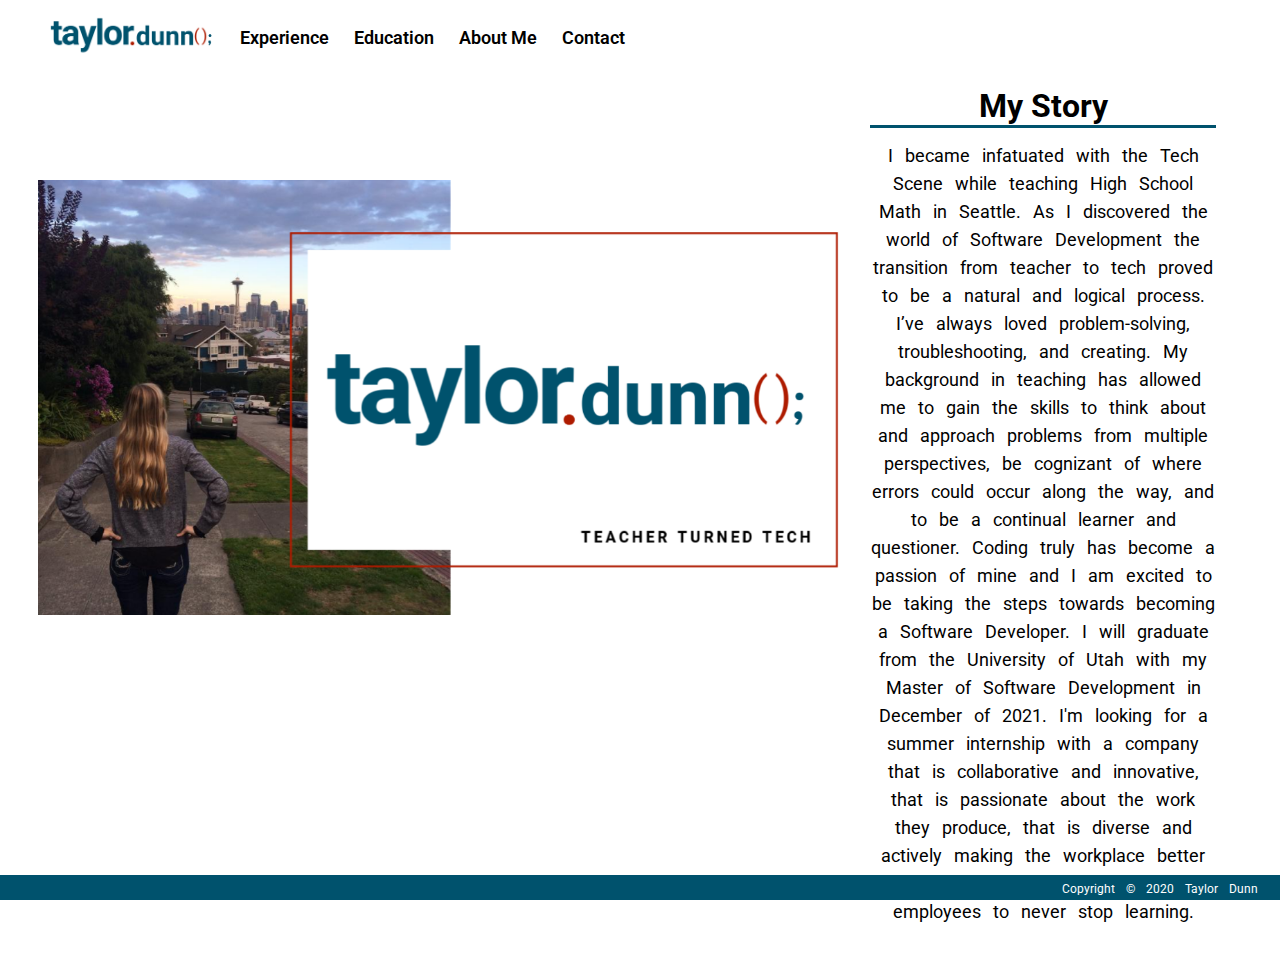
<file: index.html>
<!DOCTYPE html>
<html lang="en" dir="ltr">
<head>
    <meta charset="UTF-8">
    <meta name="description" content="Portfolio website for Taylor Dunn">
    <meta name="keyword" content="Computer Science, Software Development, Teacher, Tech">
    <meta name="author" content="Taylor Dunn">
    <meta name="viewpoint" content="width=device-width, initial-scale=1.0">
    <link href="style/portfolio-style.css" rel="stylesheet" type="text/css">
    <title>Taylor Dunn Portfolio</title>
</head>

<body>
    <header>
        <a href="index.html"><img class="logo" src="images/TaylorDunnLogo1.png" alt="Taylor Dunn Logo"></a>
        <nav>
            <ul>
                
                <li><a href="html/portfolio-experience.html" class="nav">Experience</a></li>
                 <li><a href="html/portfolio-education.html" class="nav">Education</a></li>
                 <li><a href="html/portfolio-about-me.html" class="nav">About Me</a></li>
                 <li><a href="html/portfolio-contact.html" class="nav">Contact</a></li>               
            </ul>
        </nav>
    </header>

    <main>
        <div id="banner">
            <img src="images/TaylorDunnBanner1.png" alt = "A banner showing an image of Taylor against the Seattle Skyline.">
            <h1 id="bannerInfo">Taylor Dunn: Teacher Turned Tech</h1>
        </div>
        <div id= AboutMe>
        <h1>My Story</h1>
            <p id = "Intro">I became infatuated with the Tech Scene while teaching High School Math in Seattle. As I discovered the world of Software Development the transition from teacher to tech proved to be a natural and logical process. I’ve always loved problem-solving, troubleshooting, and creating. My background in teaching has allowed me to gain the skills to think about and approach problems from multiple perspectives, be cognizant of where errors could occur along the way, and to be a continual learner and questioner. Coding truly has become a passion of mine and I am excited to be taking the steps towards becoming a Software Developer.

            I will graduate from the University of Utah with my Master of Software Development in December of 2021. I'm looking for a summer internship with a company that is collaborative and innovative, that is passionate about the work they produce, that is diverse and actively making the workplace better for all individuals, and who pushes employees to never stop learning. </p></div>
    </main>
    <footer>
        <p>Copyright © 2020 Taylor Dunn &nbsp;</p> 
    </footer>
</body>
</html>
</file>
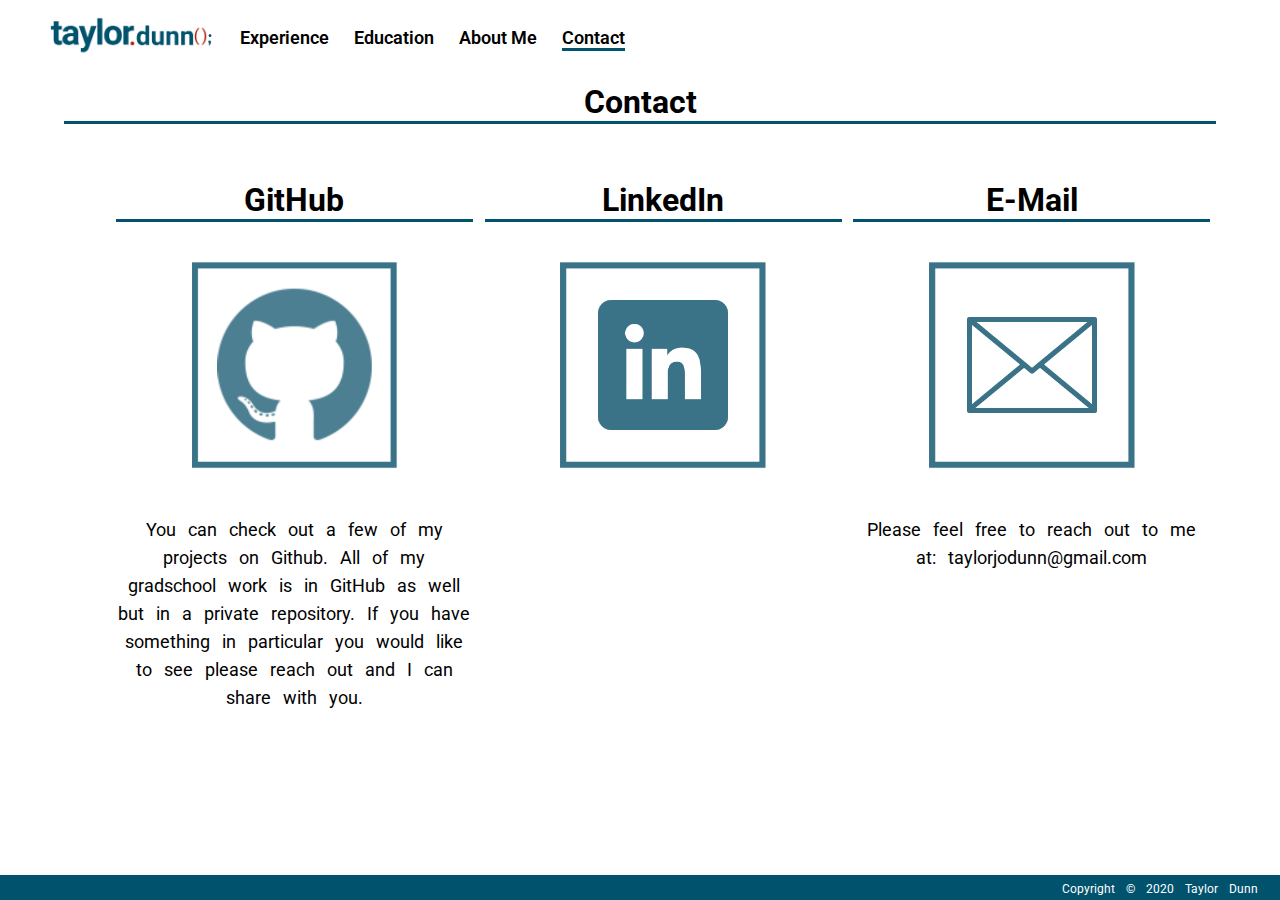
<file: html/portfolio-contact.html>
<!DOCTYPE html>
<html lang="en" dir="ltr">
<head>
    <meta charset="UTF-8">
    <meta name="description" content="Portfolio website for Taylor Dunn">
    <meta name="keyword" content="Computer Science, Software Development, Teacher, Tech">
    <meta name="author" content="Taylor Dunn">
    <meta name="viewpoint" content="width=device-width, initial-scale=1.0">
    <link href="../style/portfolio-style.css" rel="stylesheet" type="text/css">
    <title>Taylor Dunn Contact</title>
</head>

<body>
    <header>
        <a href="../index.html"><img class="logo" src="../images/TaylorDunnLogo1.png" alt="Taylor Dunn Logo"></a>
        <nav>
            <ul>
                <li><a href="portfolio-experience.html" class="nav">Experience</a></li>
                <li><a href="portfolio-education.html" class="nav">Education</a></li>
                <li><a href="portfolio-about-me.html" class="nav">About Me</a></li>
                <li><a href="portfolio-contact.html" class="active nav">Contact</a></li>
            </ul>
        </nav>
    </header>

    <main>
        <h1>Contact</h1>
        <div class="Contact">
            <h1>E-Mail</h1>
            <img src="../images/email.png" alt="Envelope icon">
            <p>Please feel free to reach out to me at: taylorjodunn@gmail.com</p>
        </div>
        <div class="Contact">
            <h1>LinkedIn</h1>
            <a href="https://www.linkedin.com/in/taylorjodunn">
                <img src="../images/linked%20in.png" alt="LinkedIn icon"></a>
        </div>
        <div class="Contact">
            <h1>GitHub</h1>
            <a href="https://github.com/TailorDone">
                <img src="../images/github.png" alt="GitHub icon"></a>
            <p>You can check out a few of my projects on Github. All of my gradschool work is in GitHub as well but in a private repository. If you have something in particular you would like to see please reach out and I can share with you.</p>
        </div>
    </main>
    <footer>
        <p>Copyright © 2020 Taylor Dunn &nbsp;</p>
    </footer>
</body></html>
</file>
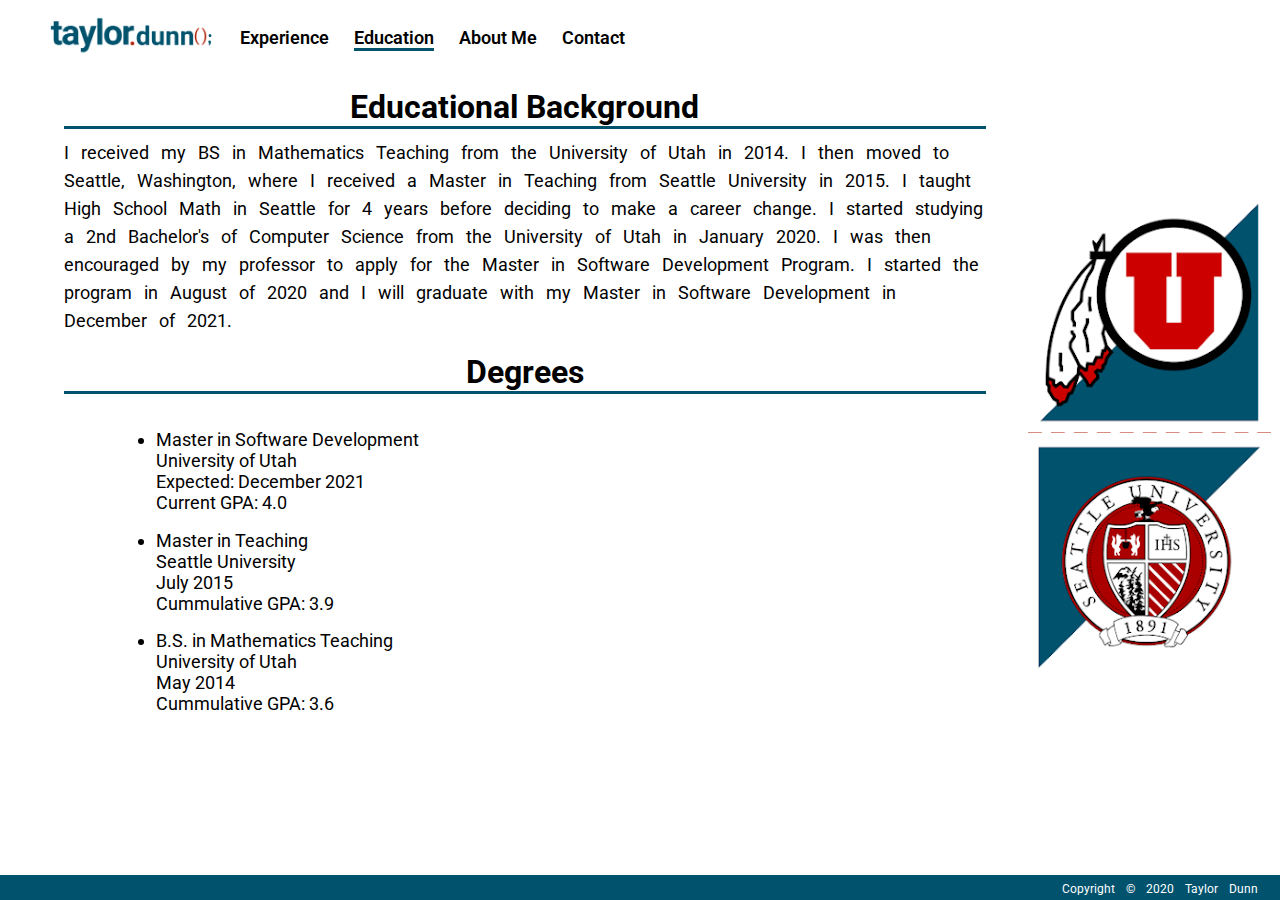
<file: html/portfolio-education.html>
<!DOCTYPE html>
<html lang="en" dir="ltr">

<head>
    <meta charset="UTF-8">
    <meta name="description" content="Portfolio website for Taylor Dunn">
    <meta name="keyword" content="Computer Science, Software Development, Teacher, Tech">
    <meta name="author" content="Taylor Dunn">
    <meta name="viewpoint" content="width=device-width, initial-scale=1.0">
    <link href="../style/portfolio-style.css" rel="stylesheet" type="text/css">
    <title>Taylor Dunn Education</title>
</head>

<body>
    <header>
        <a href="../index.html"><img class="logo" src="../images/TaylorDunnLogo1.png" alt="Taylor Dunn Logo"></a>
        <nav>
            <ul>
                <li><a href="portfolio-experience.html" class="nav">Experience</a></li>
                <li><a href="portfolio-education.html" class="active nav">Education</a></li>
                <li><a href="portfolio-about-me.html" class="nav">About Me</a></li>
                <li><a href="portfolio-contact.html" class="nav">Contact</a></li>
            </ul>
        </nav>
    </header>

    <main>
        <div id="schoolPic"><img src="../images/Schools.png" alt="University of Utah and Seattle University Logo">
        </div>
        <div id="Schools">
            <h1>Educational Background</h1>
            <p>I received my BS in Mathematics Teaching from the University of Utah in 2014. I then moved to Seattle, Washington, where I received a Master in Teaching from Seattle University in 2015. I taught High School Math in Seattle for 4 years before deciding to make a career change. I started studying a 2nd Bachelor's of Computer Science from the University of Utah in January 2020. I was then encouraged by my professor to apply for the Master in Software Development Program. I started the program in August of 2020 and I will graduate with my Master in Software Development in December of 2021.</p>
            <h1>Degrees</h1>
            <ul>
                <li>Master in Software Development <br>University of Utah<br> Expected: December 2021 <br> Current GPA: 4.0</li>
                <li>Master in Teaching <br> Seattle University<br> July 2015 <br> Cummulative GPA: 3.9</li>
                <li>B.S. in Mathematics Teaching <br> University of Utah<br> May 2014 <br> Cummulative GPA: 3.6</li>
            </ul>
        </div>

    </main>
    <footer>
        <p>Copyright © 2020 Taylor Dunn &nbsp;</p>
    </footer>
</body></html>
</file>
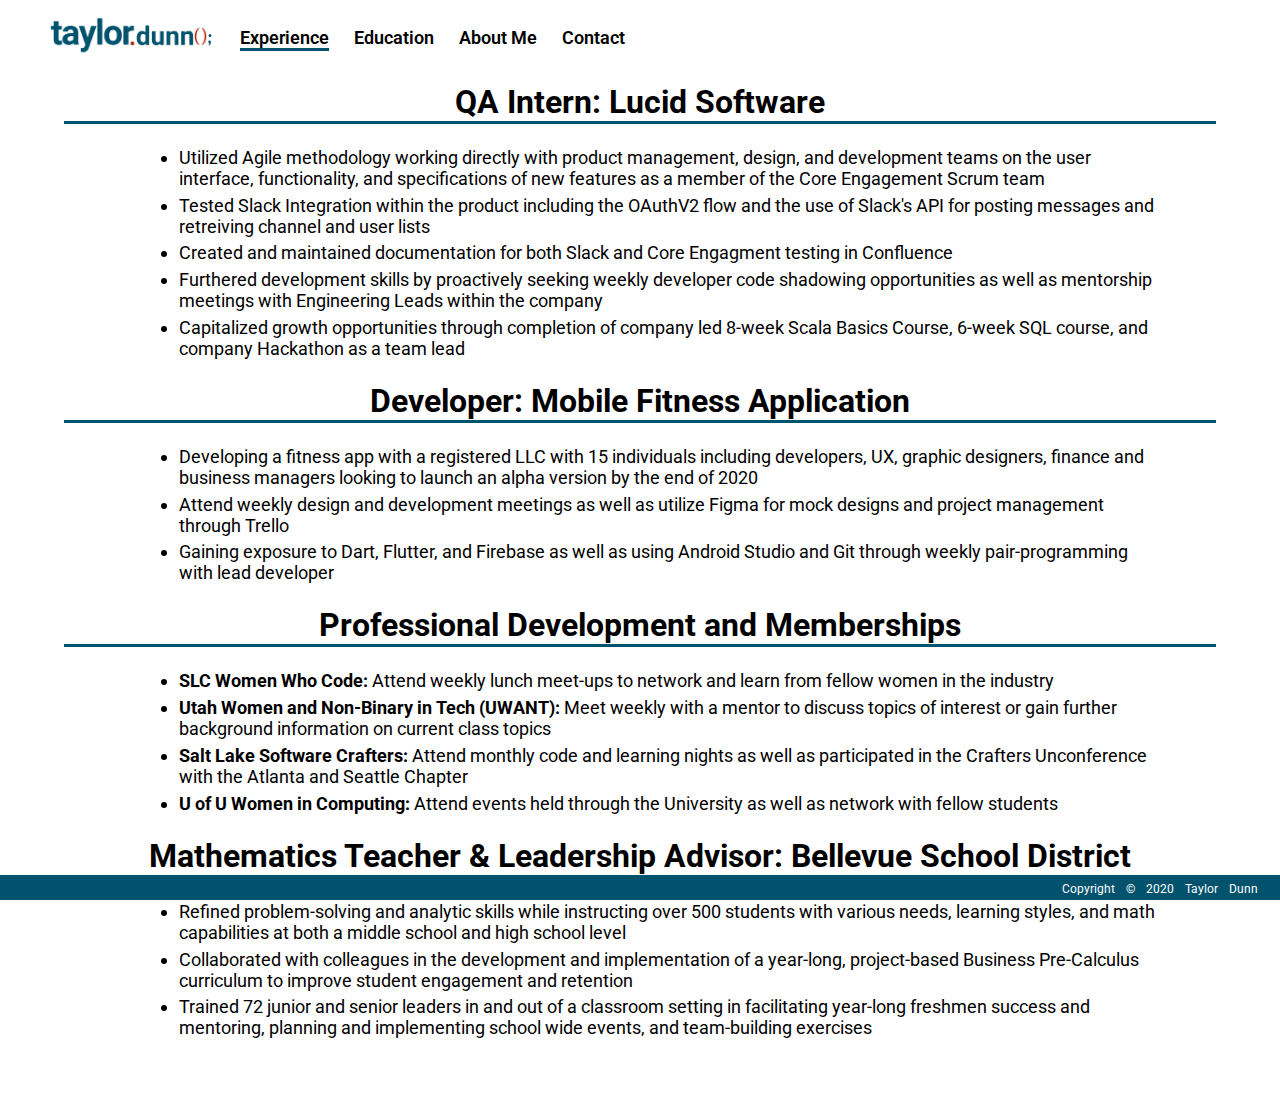
<file: html/portfolio-experience.html>
<!DOCTYPE html>
<html lang="en" dir="ltr">

<head>
    <meta charset="UTF-8">
    <meta name="description" content="Portfolio website for Taylor Dunn">
    <meta name="keyword" content="Computer Science, Software Development, Teacher, Tech">
    <meta name="author" content="Taylor Dunn">
    <meta name="viewpoint" content="width=device-width, initial-scale=1.0">
    <link href="../style/portfolio-style.css" rel="stylesheet" type="text/css">
    <title>Taylor Dunn Experience</title>
</head>

<body>
    <header>
        <a href="../index.html"><img class="logo" src="../images/TaylorDunnLogo1.png" alt="Taylor Dunn Logo"></a>
        <nav>
            <ul>
                <li><a href="portfolio-experience.html" class="active nav">Experience</a></li>
                <li><a href="portfolio-education.html" class="nav">Education</a></li>
                <li><a href="portfolio-about-me.html" class="nav">About Me</a></li>
                <li><a href="portfolio-contact.html" class="nav">Contact</a></li>
            </ul>
        </nav>
    </header>

    <main>
        <div id=Experience>
            <h1>QA Intern: Lucid Software</h1>
            <div class="WorkInfo">
                <ul class="WorkList">
                    <li>Utilized Agile methodology working directly with product management, design, and development teams on the user interface, functionality, and specifications of new features as a member of the Core Engagement Scrum team</li>
                    <li>Tested Slack Integration within the product including the OAuthV2 flow and the use of Slack's API for posting messages and retreiving channel and user lists</li>
                    <li>Created and maintained documentation for both Slack and Core Engagment testing in Confluence</li>  
                    <li>Furthered development skills by proactively seeking weekly developer code shadowing opportunities as well as mentorship meetings with Engineering Leads within the company</li>
                    <li>Capitalized growth opportunities through completion of company led 8-week Scala Basics Course, 6-week SQL course, and company Hackathon as a team lead</li>
                </ul>
            </div>
            <h1>Developer: Mobile Fitness Application</h1>
            <div class="WorkInfo">
                <ul class="WorkList">
                    <li>Developing a fitness app with a registered LLC with 15 individuals including developers, UX, graphic designers, finance and business managers looking to launch an alpha version by the end of 2020</li>
                    <li>Attend weekly design and development meetings as well as utilize Figma for mock designs and project management through Trello</li>
                    <li>Gaining exposure to Dart, Flutter, and Firebase as well as using Android Studio and Git through weekly pair-programming with lead developer</li>

                </ul>
            </div>
            <h1>Professional Development and Memberships</h1>
            <div class="WorkInfo">
                <ul class="WorkList">
                    <li><b>SLC Women Who Code:</b> Attend weekly lunch meet-ups to network and learn from fellow women in the industry</li>
                    <li><b>Utah Women and Non-Binary in Tech (UWANT):</b> Meet weekly with a mentor to discuss topics of interest or gain further background information on current class topics</li>
                    <li><b>Salt Lake Software Crafters:</b> Attend monthly code and learning nights as well as participated in the Crafters Unconference with the Atlanta and Seattle Chapter</li>
                    <li><b>U of U Women in Computing:</b> Attend events held through the University as well as network with fellow students</li>

                </ul>
            </div>
            <h1>Mathematics Teacher & Leadership Advisor: Bellevue School District</h1>
            <div class="WorkInfo">
                <ul class="WorkList">
                    <li>Refined problem-solving and analytic skills while instructing over 500 students with various needs, learning styles, and math capabilities at both a middle school and high school level </li>
                    <li>Collaborated with colleagues in the development and implementation of a year-long, project-based Business Pre-Calculus curriculum to improve student engagement and retention </li>
                    <li>Trained 72 junior and senior leaders in and out of a classroom setting in facilitating year-long freshmen success and mentoring, planning and implementing school wide events, and team-building exercises</li>
                </ul>
            </div>
        </div>
    </main>
    <footer>
        <p>Copyright © 2020 Taylor Dunn &nbsp;</p>
    </footer>
</body></html>
</file>
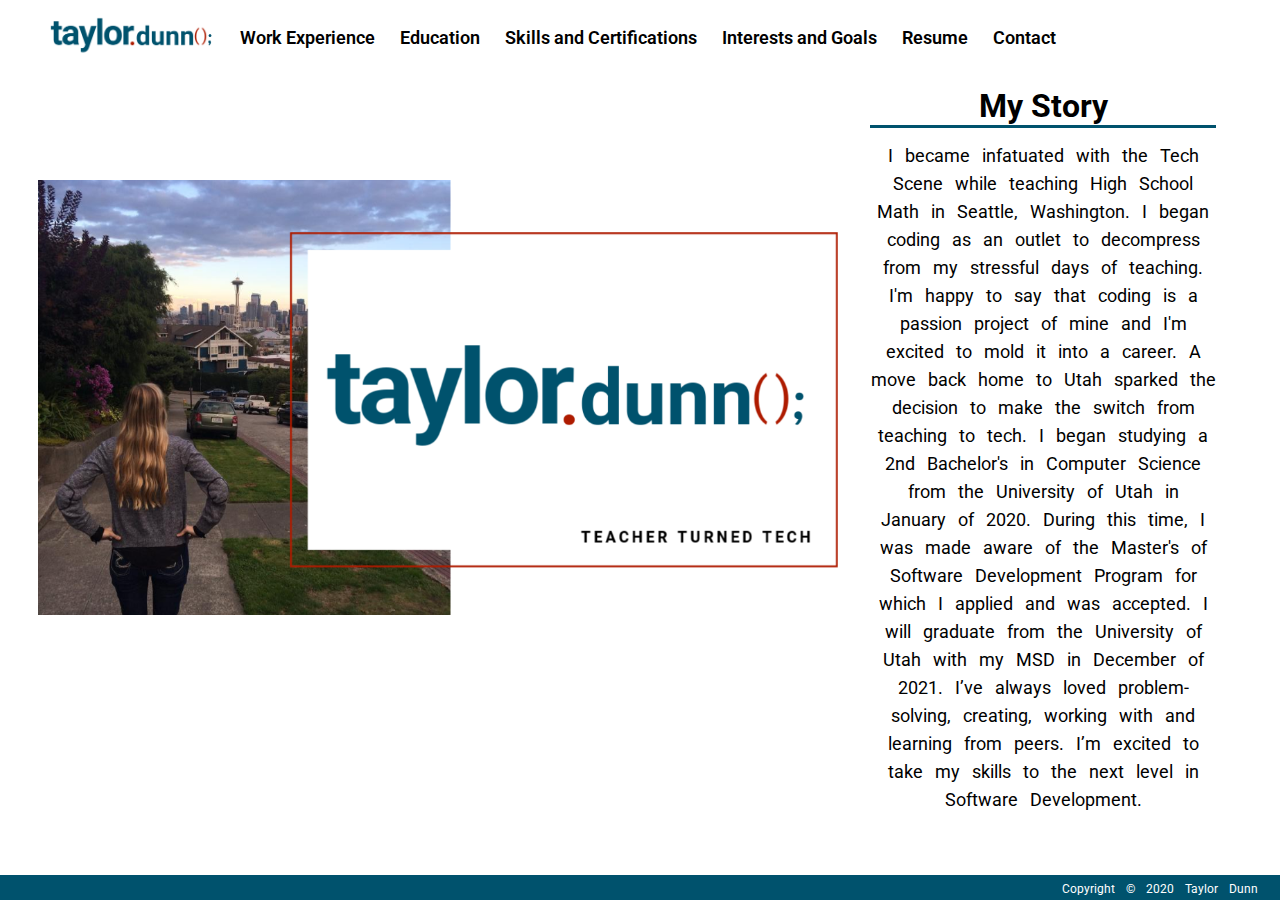
<file: html/portfolio-home.html>
<!DOCTYPE html>
<html lang="en" dir="ltr">
<head>
    <meta charset="UTF-8">
    <meta name="description" content="Portfolio website for Taylor Dunn">
    <meta name="keyword" content="Computer Science, Software Development, Teacher, Tech">
    <meta name="author" content="Taylor Dunn">
    <meta name="viewpoint" content="width=device-width, initial-scale=1.0">
    <link href="../style/portfolio-style.css" rel="stylesheet" type="text/css">
    <title>Taylor Dunn Portfolio</title>
</head>

<body>
    <header>
        <a href="portfolio-home.html"><img class="logo" src="../images/TaylorDunnLogo1.png" alt="Taylor Dunn Logo"></a>
        <nav>
            <ul>
                
                <li><a href="portfolio-work-experience.html" class="nav">Work Experience</a></li>
                 <li><a href="portfolio-education.html" class="nav">Education</a></li>
                 <li><a href="portfolio-skills.html" class="nav">Skills and Certifications</a></li>
                 <li><a href="portfolio-goals.html" class="nav">Interests and Goals</a></li>
                 <li><a href="portfolio-resume.html" class="nav">Resume</a></li>
                 <li><a href="portfolio-contact.html" class="nav">Contact</a></li>               
            </ul>
        </nav>
    </header>

    <main>
        <div id="banner">
            <img src="../images/TaylorDunnBanner1.png" alt = "A banner showing an image of Taylor against the Seattle Skyline.">
            <h1 id="bannerInfo">Taylor Dunn: Teacher Turned Tech</h1>
        </div>
        <div id= AboutMe>
        <h1>My Story</h1>
            <p id = "Intro">I became infatuated with the Tech Scene while teaching High School Math in Seattle, Washington. I began coding as an outlet to decompress from my stressful days of teaching. I'm happy to say that coding is a passion project of mine and I'm excited to mold it into a career. A move back home to Utah sparked the decision to make the switch from teaching to tech. I began studying a 2nd Bachelor's in Computer Science from the University of Utah in January of 2020. During this time, I was made aware of the Master's of Software Development Program for which I applied and was accepted. I will graduate from the University of Utah with my MSD in December of 2021. I’ve always loved problem-solving, creating, working with and learning from peers. I’m excited to take my skills to the next level in Software Development. </p></div>
    </main>
    <footer>
        <p>Copyright © 2020 Taylor Dunn &nbsp;</p> 
    </footer>
</body></html>
</file>
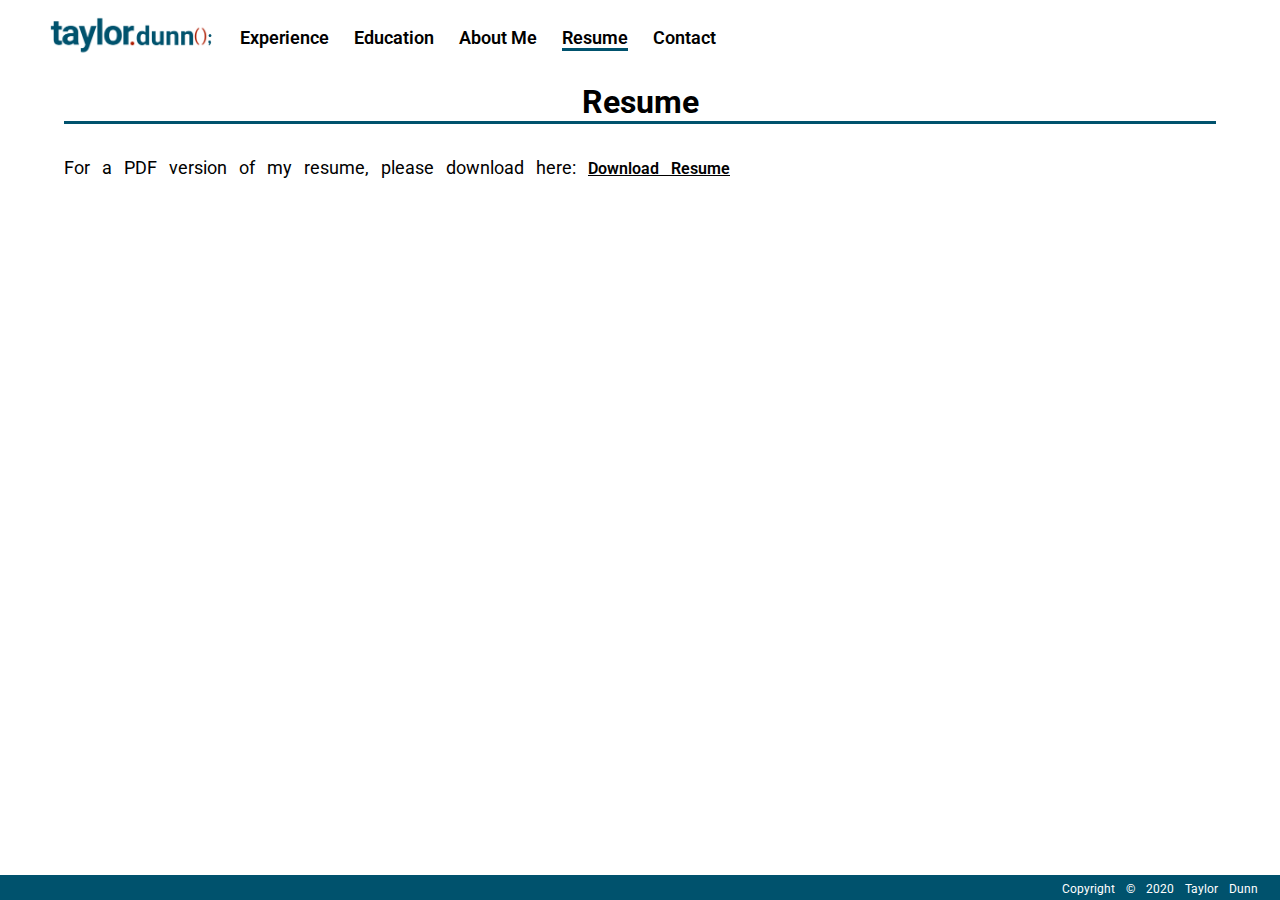
<file: html/portfolio-resume.html>
<!DOCTYPE html>
<html lang="en" dir="ltr">
<head>
    <meta charset="UTF-8">
    <meta name="description" content="Portfolio website for Taylor Dunn">
    <meta name="keyword" content="Computer Science, Software Development, Teacher, Tech">
    <meta name="author" content="Taylor Dunn">
    <meta name="viewpoint" content="width=device-width, initial-scale=1.0">
    <link href="../style/reset.css" rel="stylesheet" type="text/css">
    <link href="../style/portfolio-style.css" rel="stylesheet" type="text/css">
    <title>Taylor Dunn Resume</title>
</head>

<body>
    <header>
        <a href="../index.html"><img class="logo" src="../images/TaylorDunnLogo1.png" alt="Taylor Dunn Logo"></a>
        <nav>
            <ul>

                <li><a href="portfolio-experience.html" class="nav">Experience</a></li>
                <li><a href="portfolio-education.html" class="nav">Education</a></li>
                <li><a href="portfolio-about-me.html" class="nav">About Me</a></li>
                <li><a href="portfolio-resume.html" class="active nav">Resume</a></li>
                <li><a href="portfolio-contact.html" class="nav">Contact</a></li>
            </ul>
        </nav>
    </header>

    <main>
        <h1>Resume</h1><br>
        <p>For a PDF version of my resume, please download here:
        <a href="Taylor%20Dunn%20Resume.pdf" title="Taylor Dunn Resume">Download Resume</a></p>
    </main>
    <footer>
        <p>Copyright © 2020 Taylor Dunn &nbsp;</p>
    </footer>
</body></html>
</file>
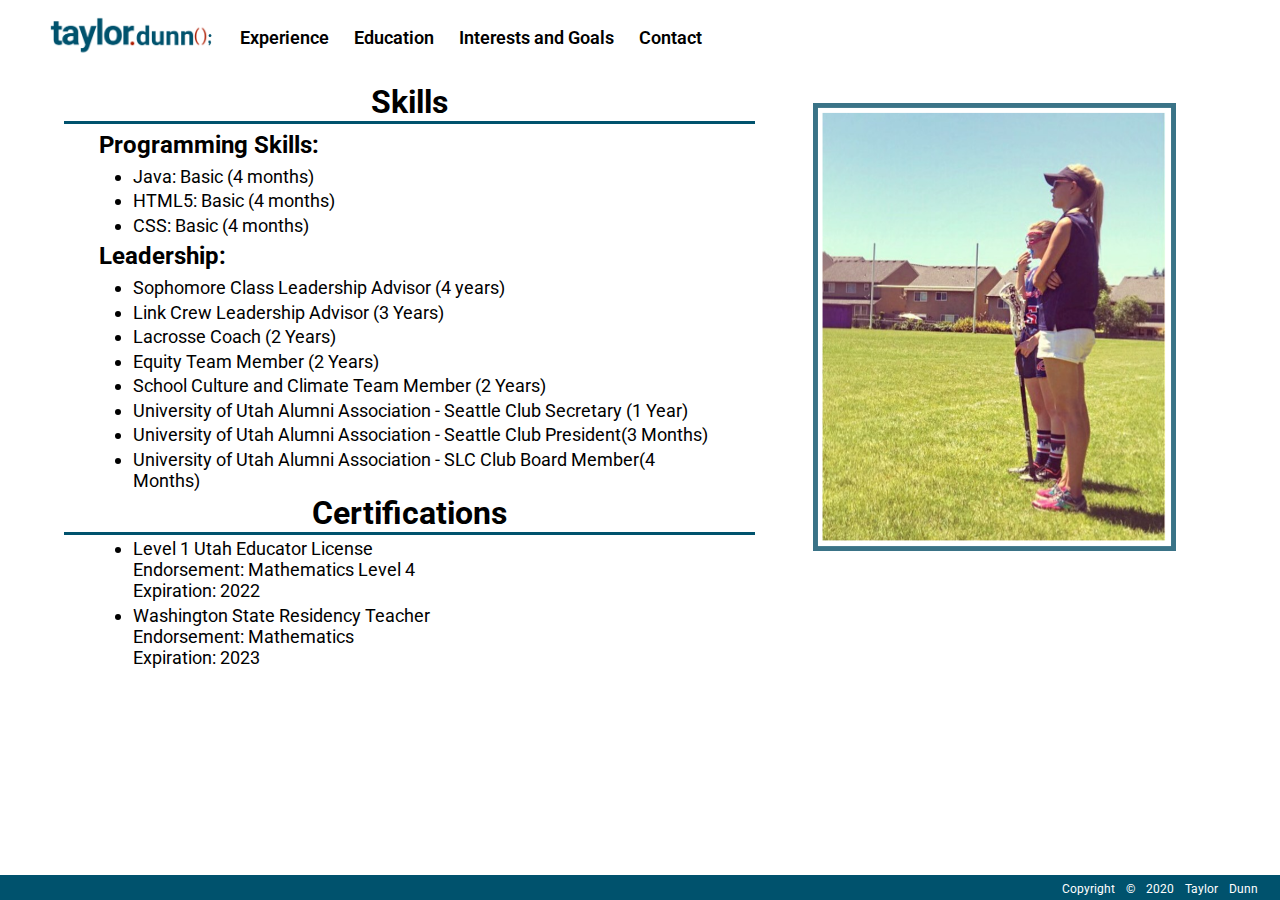
<file: html/portfolio-skills.html>
<!DOCTYPE html>
<html lang="en" dir="ltr">
<head>
    <meta charset="UTF-8">
    <meta name="description" content="Portfolio website for Taylor Dunn">
    <meta name="keyword" content="Computer Science, Software Development, Teacher, Tech">
    <meta name="author" content="Taylor Dunn">
    <meta name="viewpoint" content="width=device-width, initial-scale=1.0">
    <link href="../style/portfolio-style.css" rel="stylesheet" type="text/css">
    <title>Taylor Dunn Skills And Certifications</title>
</head>

<body>
    <header>
        <a href="../index.html"><img class="logo" src="../images/TaylorDunnLogo1.png" alt="Taylor Dunn Logo"></a>
        <nav>
            <ul>
                <li><a href="portfolio-experience.html" class="nav">Experience</a></li>
                <li><a href="portfolio-education.html" class="nav">Education</a></li>
                <li><a href="portfolio-goals.html" class="nav">Interests and Goals</a></li>
                <li><a href="portfolio-contact.html" class="nav">Contact</a></li>
            </ul>
        </nav>
    </header>

    <main>
        <div id="Skills">
            <h1>Skills</h1>
            <h2>Programming Skills:</h2>
            <ul>
                <li>Java: Basic (4 months)</li>
                <li>HTML5: Basic (4 months)</li>
                <li>CSS: Basic (4 months)</li>
            </ul>
            <h2> Leadership: </h2>
            <ul>
                <li>Sophomore Class Leadership Advisor (4 years)</li>
                <li>Link Crew Leadership Advisor (3 Years)</li>
                <li>Lacrosse Coach (2 Years)</li>
                <li>Equity Team Member (2 Years)</li>
                <li>School Culture and Climate Team Member (2 Years)</li>
                <li>University of Utah Alumni Association - Seattle Club Secretary (1 Year)</li>
                <li>University of Utah Alumni Association - Seattle Club President(3 Months)</li>
                <li>University of Utah Alumni Association - SLC Club Board Member(4 Months)</li>
            </ul>
            <h1>Certifications</h1>
            <ul>
                <li>Level 1 Utah Educator License<br> Endorsement: Mathematics Level 4 <br> Expiration: 2022</li>
                <li>Washington State Residency Teacher <br> Endorsement: Mathematics <br> Expiration: 2023</li>
            </ul>
        </div>
        <div id = "CoachPic">
            <img src="../images/Coach.png" alt = "Taylor and a lacrosse player looking at a lacrosse field.">
        </div>
    </main>
    <footer>
        <p>Copyright © 2020 Taylor Dunn &nbsp;</p>
    </footer>
</body></html>
</file>
<file: style/portfolio-style.css>
@import url('https://fonts.googleapis.com/css2?family=Lato&display=swap');
@import url('https://fonts.googleapis.com/css2?family=Roboto&display=swap');
@import url('https://fonts.googleapis.com/css2?family=Roboto:wght@400;700&display=swap');

* {
    margin: 0;
    padding: 0;
}

body {}

body:after {
    content: ".";
    display: block;
    height: 0;
    clear: both;
    visibility: hidden;
}

header {
    background-color: #FFF;
    height: 70px;
    position: sticky;
    top: 0;
    width: 100%;
}

main {
    margin: 1% 5% 2% 5%;
    background-color: #FFF;
    font-size: 1rem;
    font-family: 'Roboto', sans-serif;
    color: #000;
}

.logo {
    margin-left: 3%;
    text-align: left;
    float: left;
    max-height: 50px;
    margin-top: 10px;
}

.logo:hover {
    position: relative;
    left: 5px;
    height: auto;
    display: block;
    z-index: 999;
}


nav ul li {
    display: inline-block;
    padding: 25px 2px 0px 15px;
    margin: 2px;
}


a{
    color: #000;
    font-family: 'Roboto', sans-serif;
    font-weight: 600;
    font-size: 16px;
}

a:hover{
    position: relative;
    left: 5px;
    height: auto;
    z-index: 999;
}

nav a {
    color: #000;
    font-family: 'Roboto', sans-serif;
    font-weight: 600;
    text-decoration: none;
    font-size: 18px;
}


nav ul li a.active {
    border-bottom: 3px solid #00526D;
}

nav ul li a:hover {
    border-bottom: 3px solid #AE1B00;
    position: relative;
    left: 5px;
    height: auto;
    display: block;
    z-index: 999;
}


#banner {
    text-align: center;
}

#banner img {
    position:fixed;
    height: auto;
    max-width: 65%;
    float: left;
    top: 20%;
    left: 3%;
    
}

h1 {
    color: #000;
    border-bottom: solid #00526D;
    text-align: center;
}

h2 {
    color: #000;
    border-bottom: #00526D;
    text-align: left;
    margin: 1% 5%;
}

h3 {
    color: #000;
    border-bottom: #00526D;
    text-align: left;
    margin: 1% 5%;
}

p {
    font-size: 18px;
    line-height: 1.75rem;
    word-spacing: 0.5rem;
}

#bannerInfo {
    visibility: hidden;
    overflow: hidden;
    height: 1px;
    width: 1px;
    margin: 0;
}



#AboutMe {
    width: 30%;
    float: right;
    margin-bottom: 2%;
}

#Intro {
    font-size: 18px;
    text-align: center;
    margin-top: 4%;
}


#Experience {
    float: right;
    width: 100%;
    margin-bottom: 3%;
}

.WorkList li {
    margin: 0% 5% 0.5% 10%;
    font-size: 18px;
    text-align: left;
}

#WorkExp img {
    position: fixed;
    height: 90%;
    max-width: 100%;
    left: 2%;
    top: 7%;
    
}

#WorkExp {
    float: left;
    width: 20%;
}

.JobTitle {
    float: left;
    width: 40%
}

.WorkDate {
    float: right;
    text-align: right;
    width: 20%
}

.WorkInfo {
    margin-top: 2%;
    margin-bottom: 2%;
}


#Schools {
    width: 80%;
}

#Schools ul {
    font-size: 18px;
    margin-left: 10%;
    margin-top: 2%;
}

#Schools h2,
h3,
h4,
p {
    text-align: left;
    margin-top: 1%;
}


#schoolPic img{
    position: fixed;
    float: right;
    left: 80%;
    top: 20%;
}

#Schools h1 {
    text-align: center;
    margin-top: 2%;
}

#Schools li{
    padding-top: 2%;
}

#Logos{
    position:fixed;
    top: 5%;
    left: 80%;
    width: 15%;
}


#Skills li{
    margin: 0.5% 5% 0.5% 10%;
    font-size: 18px;
    text-align: left;
}

#Skills{
    float: left;
    width: 60%;
}

#CoachPic{
    float: right;
    width: 35%;
}
#CoachPic img{
   width: 90%;
    margin-top: 5%;
}

#Interests{
    width: 100%;
    margin-top: 3%;
}

#Interests p{
    margin: 0px 5%;
}


.Contact{
    width: 31%;
    float:right;
    padding-right: 0.5%;
    padding-left: 0.5%;
    text-align: center;
    margin-top: 5%;
}

.Contact p{
    text-align: center;
    margin-left: 0;
}

footer {
    height: 20px;
    background-color: #00526D;
    position: fixed;
    bottom: 0;
    padding-bottom: 5px;
    margin: 0;
    width: 100%;
}
#IntPic{
    text-align: center;
}

#collage{
    height: 250px;
    padding-top: 2%;
    width: 88%;
    height: auto;
}

.Contact img{
    width: 80%;
    height: auto;
}

footer p{
    clear: both;
    color: #FFF;
    font-family: 'Roboto', sans-serif;
    width: 100%;
    font-size: 12px;
    margin: 0px;
    text-align: right;
}
</file>
